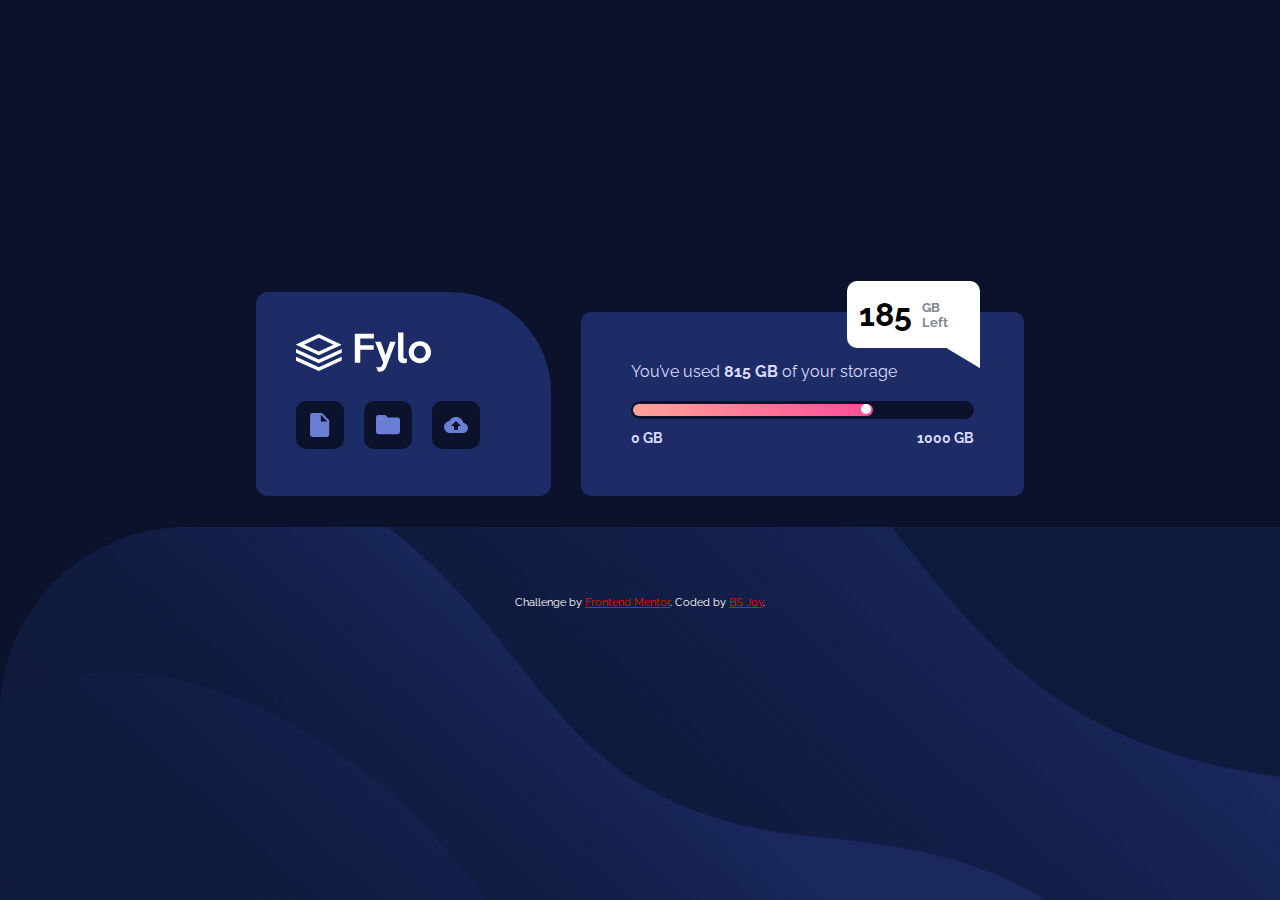
<file: index.html>
<!DOCTYPE html>
<html lang="en">
<head>
  <meta charset="UTF-8">
  <meta name="viewport" content="width=device-width, initial-scale=1.0"> <!-- displays site properly based on user's device -->

  <link rel="icon" type="image/png" sizes="32x32" href="./images/favicon-32x32.png">
  <link rel="stylesheet" href="style.css">
  
  <title>Frontend Mentor | Fylo data storage component</title>

  <style>
    .attribution { font-size: 11px; text-align: center; }
    .attribution a { color: red; }
  </style>
</head>
<body>
  <main>
    <div class="container">
      <div class="card1">
        <img src="images/logo.svg" alt="logo">
        <div class="icons">
          <div class="icon">
            <img src="images/icon-document.svg" alt="document">
          </div>
          <div class="icon">
            <img src="images/icon-folder.svg" alt="folder">
          </div>
          <div class="icon">
            <img src="images/icon-upload.svg" alt="upload">
          </div>
        </div>
      </div>
      <div class="card2">
        <div class="text">
          <p>You’ve used <span>815 GB</span> of your storage</p>
          <div class="msg">
            <h1 class="left">185 <span>GB Left</span></h1>
          </div>
        </div>
        
        <div class="bar">
          <div class="inner-bar"></div>
        </div>
        <div class="storage-label">
          <h2>0 GB</h2>
          <h2>1000 GB</h2>
        </div>
      </div>
    </div>
  </main>
  <footer class="attribution">
    Challenge by <a href="https://www.frontendmentor.io?ref=challenge" target="_blank">Frontend Mentor</a>. 
    Coded by <a href="https://www.frontendmentor.io/profile/BS-Joy">BS Joy</a>.
  </footer>
</body>
</html>
</file>
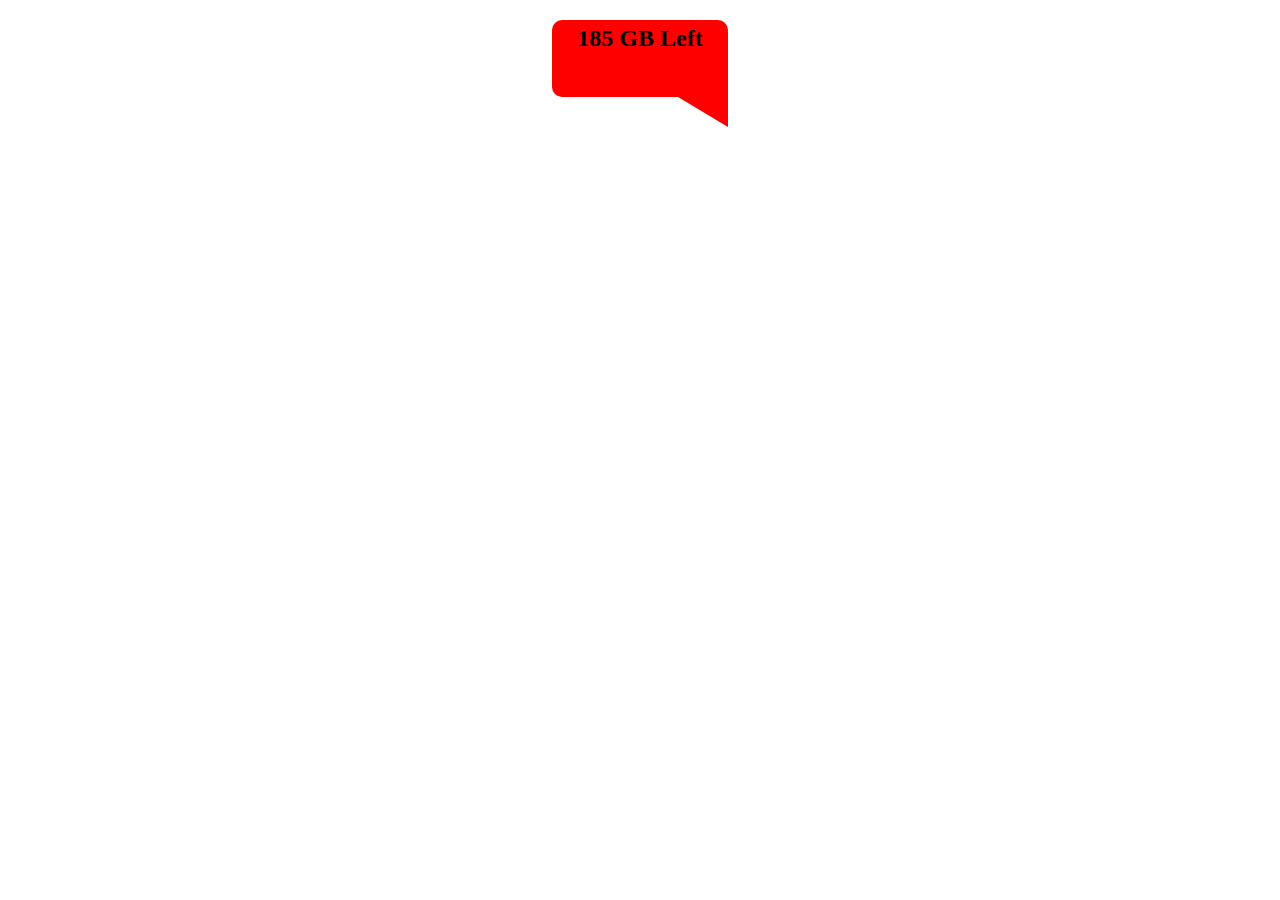
<file: demo.html>
<!DOCTYPE html>
<html lang="en">
<head>
    <meta charset="UTF-8">
    <meta http-equiv="X-UA-Compatible" content="IE=edge">
    <meta name="viewport" content="width=device-width, initial-scale=1.0">
    <title>Document</title>
    <style>
        .remaining {
            position: relative;
            background-color: red;
            width: 11rem;
            height: 4.5rem;
            text-align: center;
            vertical-align: middle;
            border-radius: 10px 10px 0  10px;
            left: 50%;
            transform: translateX(-50%);
            padding-top: 5px;
        }

        .remaining::after {
            content: "";
            position: absolute;
            top: 100%;
            right: 0;
            width: 50px;
            height: 30px;
            background-color: red;
            clip-path: polygon(0 0, 100% 0, 100% 100%);
        }
    </style>
</head>
<body>
    <h2 class="remaining">
        <span class="remaining-number">185</span><span class="remaining-text"> GB Left</span>
      </h2>
</body>
</html>
</file>
<file: style.css>
@import url('https://fonts.googleapis.com/css2?family=Raleway:wght@400;700&display=swap');

*,
::before,
::after {
    margin: 0;
    padding: 0;
    box-sizing: border-box;
}

:root {
    --Gradientlight: hsl(6, 100%, 80%);
    --Gradientdark: hsl(335, 100%, 65%);
    --PaleBlue: hsl(243, 100%, 93%);
    --GrayishBlue: hsl(229, 7%, 55%);
    --DarkBlue: hsl(228, 56%, 26%);
    --VeryDarkBlue: hsl(229, 57%, 11%);

}

body {
    height: 100vh;
    font-family: 'Raleway', sans-serif;
    background-color: var(--VeryDarkBlue);
    background-image: url(images/bg-desktop.png);
    background-size: contain;
    background-position: bottom;
    background-repeat: no-repeat;
    display: flex;
    flex-direction: column;
    justify-content: center;
    align-items: center;
}

.container {
    width: 60vw;
    display: flex;
    justify-content: space-between;
    gap: 30px;
    margin-bottom: 100px;
}

.card1 {
    width: 65%;
    background-color: var(--DarkBlue);
    padding: 40px 40px 40px 40px;
    border-radius: 12px 100px 12px 12px;
}

.icons {
    display: flex;
    gap: 20px;
    margin-top: 25px;
}

.icon {
    width: 3rem;
    height: 3rem;
    display: flex;
    justify-content: center;
    align-items: center;
    background-color: var(--VeryDarkBlue);
    padding: 10px;
    border-radius: 10px;
}

.card2 {
    position: relative;
    width: 100%;
    background-color: var(--DarkBlue);
    padding: 50px;
    margin-top: 20px;
    border-radius: 10px;
}

.text {
    display: flex;
    justify-content: space-between;
}

.text p{
    color: var(--PaleBlue);
}

.text p span {
    font-weight: 700;
}

.msg {
    width: 30%;
    background-color: white;
    border-radius: 10px 10px 0 10px;
    position: absolute;
    right: 10%;
    bottom: 80%;

}

.msg::after {
    content: "";
    background-color: white;
    width: 50px;
    height: 30px;
    position: absolute;
    right: -0.4px;
    bottom: -20px;
    clip-path: polygon(0 0, 100% 0, 100% 100%);
    border: none;
}

.left {
    font-size: 2rem;
    display: flex;
    justify-content: center;
    align-items: center;
    gap: 10px;
    padding: 15px 12px;
}

.left span {
    font-size: 0.8rem;
    color: var(--GrayishBlue);
}

.bar {
    width: 100%;
    height: 18px;
    background-color: var(--VeryDarkBlue);
    border-radius: 10px;
    margin: 20px 0 10px 0;
}

.inner-bar {
    width: 70%;
    height: 12px;
    background-image: linear-gradient(to right, var(--Gradientlight), var(--Gradientdark));
    display: inline-block;
    margin-left: 2px;
    border-radius: 10px;
    position: relative;
}

.inner-bar::after {
    content: "";
    width: 10px;
    height: 10px;
    background-color: white;
    position: absolute;
    right: 2px;
    top: 0.5px;
    border-radius: 10px;
}

.storage-label {
    display: flex;
    justify-content: space-between;
    color: var(--PaleBlue);
    font-size: 0.6rem;
}

footer {
    color: white;
}

@media (max-width: 1024px) {
    .container {
        width: 80vw;
    }
}

@media (max-width: 768px) {
    .container {
        display: flex;
        flex-direction: column;
    }

    .card1 {
        width: 100%;
    }

    .msg {
        border-radius: 10px;
        right: 35%;
        bottom: -10%;
    }

    .msg::after {
        content: "";
        width: 0;
        height: 0;
    }
}

@media (max-width: 640px) {
    body {
        background-image: url(images/bg-mobile.png);
        background-size: cover;
    }

    .container {
        width: 90vw;
    }

    .msg {
        width: 50%;
        right: 25%;
        bottom: -10%;
    }
}
</file>
